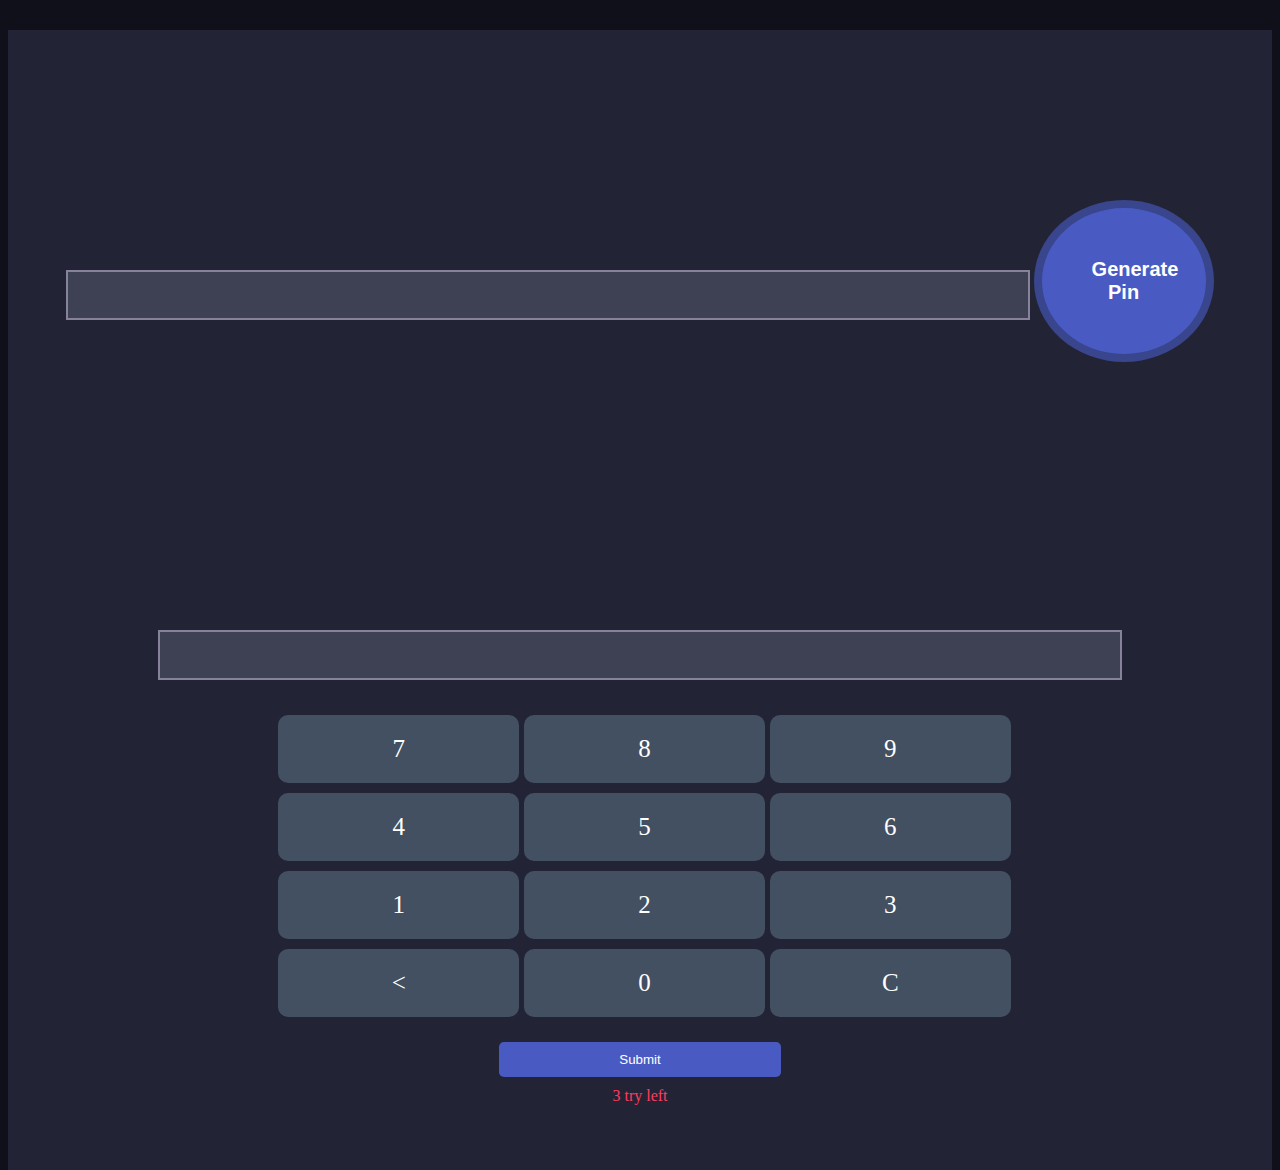
<file: index.html>
<!DOCTYPE html>
<html lang="en">

<head>
    <meta charset="UTF-8">
    <meta name="viewport" content="width=device-width, initial-scale=1.0">
    <title>Pin Generator</title>
    <link rel="stylesheet" href="https://stackpath.bootstrapcdn.com/bootstrap/4.5.0/css/bootstrap.min.css"
        integrity="sha384-9aIt2nRpC12Uk9gS9baDl411NQApFmC26EwAOH8WgZl5MYYxFfc+NcPb1dKGj7Sk" crossorigin="anonymous">
    <link rel="stylesheet" href="pin.css">
</head>

<body>
    <div class="container">

        <div class="notify-section">
            <button id="open" class="btn btn-primary">Enter Secret Door</button>
            <p id="pin-fail" class="notify">❌ Pin Didn't Match, Please try again</p>
            <p id="pin-success" class="notify">✅ Pin Matched... Secret door is opening for you</p>
        </div>
        <div class="row">
            <div class="col-md-6">
                <div class="pin-generator half-width">
                    <input class="form-control" id="display" type="text">
                    <button class="generate-btn " id="genarte-pin">Generate Pin</button>
                </div>
            </div>
            <div class="col-md-6">
                <div class="input-section half-width">
                    <input class="form-control" id="display-pin" type="text">
                    <div class="numbers">
                        <div id="calc" class="calc-body">
                            <div class="calc-button-row">
                                <div class="button">7</div>
                                <div class="button">8</div>
                                <div class="button">9</div>
                            </div>
                            <div class="calc-button-row">
                                <div class="button">4</div>
                                <div class="button">5</div>
                                <div class="button">6</div>
                            </div>
                            <div class="calc-button-row">
                                <div class="button">1</div>
                                <div class="button">2</div>
                                <div class="button">3</div>
                            </div>
                            <div class="calc-button-row">
                                <div class="button">&lt;</div>
                                <div class="button">0</div>
                                <div class="button">C</div>
                            </div>
                            <div>
                                <button type="submit" class="submit-btn" id="submit-btn">Submit</button>
                                <p class="action-left"> <span id="try">3</span> try left</p>
                            </div>
                        </div>
                    </div>
                </div>
            </div>



        </div>

        <script src="app.js"></script>
</body>

</html>
</file>
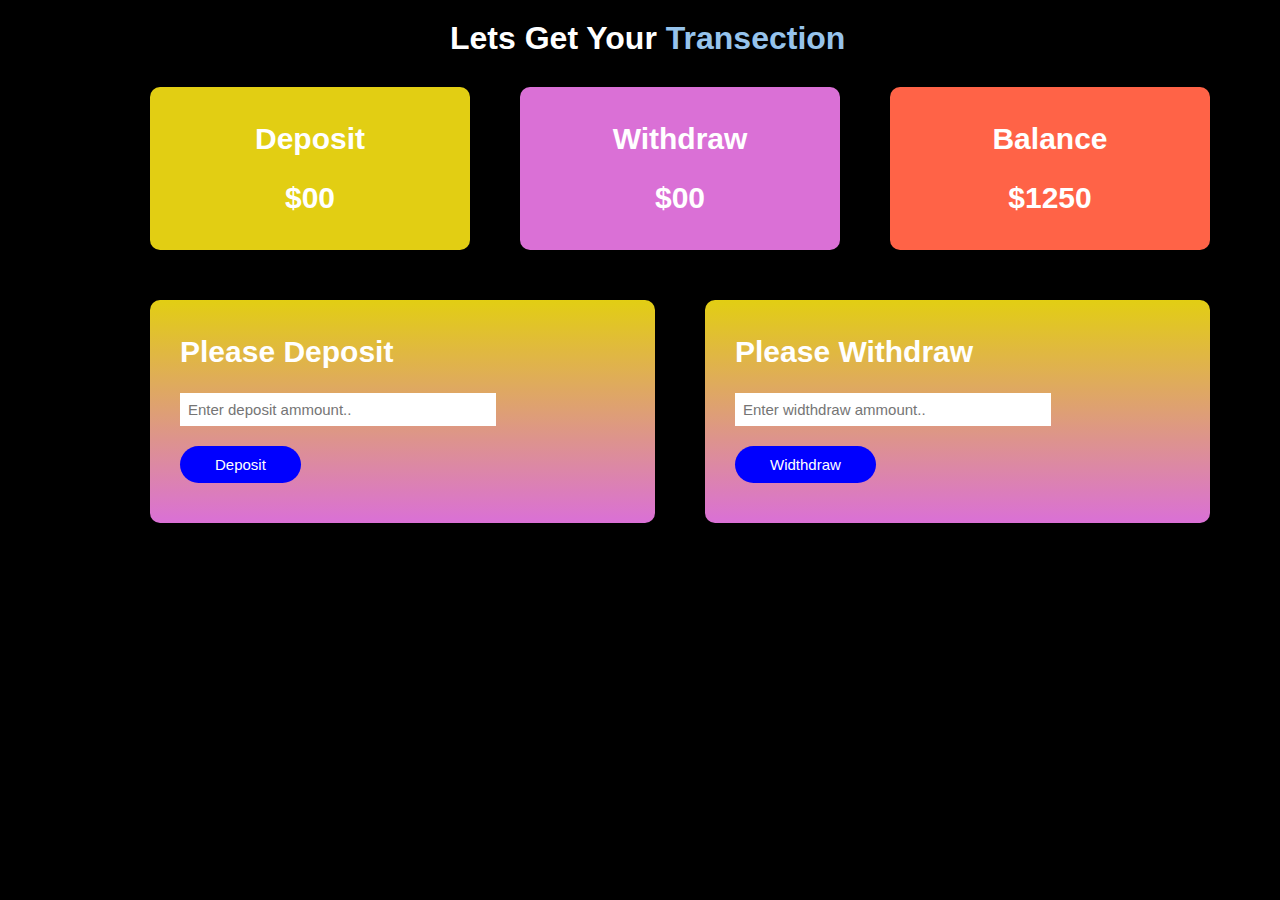
<file: advavance.html>
<!DOCTYPE html>
<html lang="en">

<head>
     <meta charset="UTF-8">
     <meta http-equiv="X-UA-Compatible" content="IE=edge">
     <meta name="viewport" content="width=device-width, initial-scale=1.0">
     <title>Bap Er Bank Account</title>
     <link rel="stylesheet" href="cart.css">
</head>

<body>

     <h1>Lets Get Your <span>Transection</span></h1>

     <div class="main-box">

          <div class="box ">
               <h2>Deposit</h3>
                    <h2>$<span id="deposit-total">00</span></h2>
          </div>
          <div class="box orange">
               <h2>Withdraw</h3>
                    <h2>$<span id="widthdraw-total">00</span> </h2>
          </div>
          <div class="box tomato">
               <h2>Balance</h3>
                    <h2>$<span id="balance-total">1250</span></h2>
          </div>

     </div>



     <section id="next">


          <div class="main-box">

               <div  class="box half green">
                    <div class="min">
                         <h2>Please Deposit</h3>
                              <input type="number" id="deposit-field" class="field" placeholder="Enter deposit ammount.."><br>
                              <button id="btn-deposit">Deposit</button>

                    </div>
               </div>
               <div class="box orange half">

                    <div class="min">
                         <h2>Please Withdraw</h3>
                              <input type="number" id="widthdraw-field" class="field" placeholder="Enter widthdraw ammount.."><br>
                              <button id="btn-widthdraw">Widthdraw</button>
                    </div>
               </div>
          </div>

     </section>

     <script src="utilites.js"></script>
     <script src="deposit2.js"></script>
     <script src="wthdraw.js"></script>
     <!-- <script src="advance.js"></script> --> 
     <!-- <script src="advance-withdraw.js"></script>
</body>

</html>
</file>
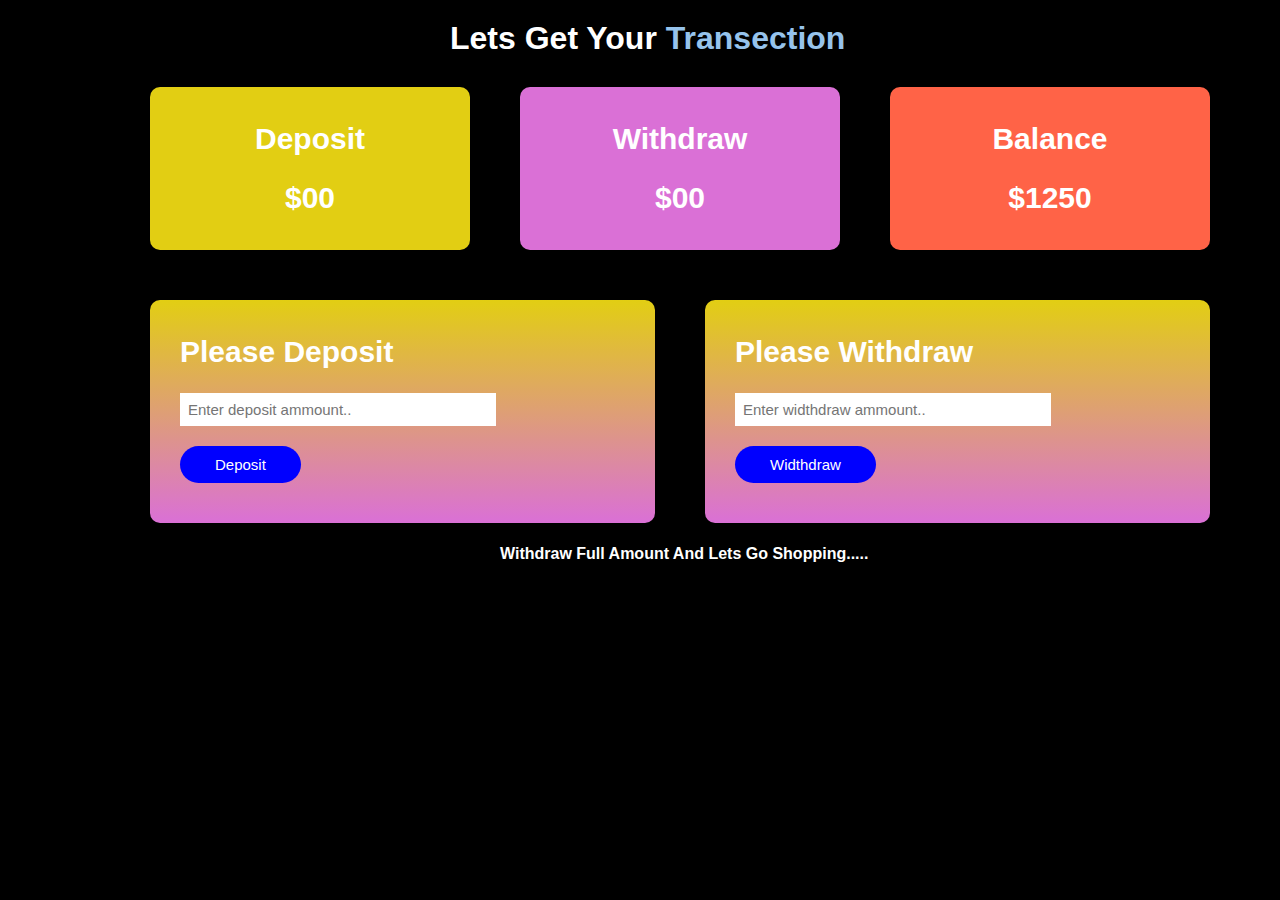
<file: cash.html>
<!DOCTYPE html>
<html lang="en">

<head>
     <meta charset="UTF-8">
     <meta http-equiv="X-UA-Compatible" content="IE=edge">
     <meta name="viewport" content="width=device-width, initial-scale=1.0">
     <title>Bap Er Bank Account</title>
     <link rel="stylesheet" href="cart.css">
</head>

<body>

     <h1>Lets Get Your <span>Transection</span></h1>

     <div class="main-box">

          <div class="box ">
               <h2>Deposit</h3>
                    <h2>$<span id="deposit-total">00</span></h2>
          </div>
          <div class="box orange">
               <h2>Withdraw</h3>
                    <h2>$<span id="widthdraw-total">00</span> </h2>
          </div>
          <div class="box tomato">
               <h2>Balance</h3>
                    <h2>$<span id="balance-total">1250</span></h2>
          </div>

     </div>



     <section id="next">


          <div class="main-box">

               <div class="box half">
                    <div class="min">
                         <h2>Please Deposit</h3>
                              <input type="number" id="deposit-field" class="field" placeholder="Enter deposit ammount.."><br>
                              <button id="btn-deposit">Deposit</button>

                    </div>
               </div>
               <div class="box orange half">

                    <div class="min">
                         <h2>Please Withdraw</h3>
                              <input type="number" id="widthdraw-field" class="field" placeholder="Enter widthdraw ammount.."><br>
                              <button id="btn-widthdraw">Widthdraw</button>
                    </div>
               </div>
          </div>
          

     </section>

     <div class="last" >
          <button class="last-btn" id="last-btn">Lets Go Shopping</button>
          <h4 id="hide-text">Withdraw Full Amount And Lets Go Shopping.....</h4>
     </div>

     <script src="deposit.js"></script>
     <script src="widthdraw.js"></script>

</body>

</html>
</file>
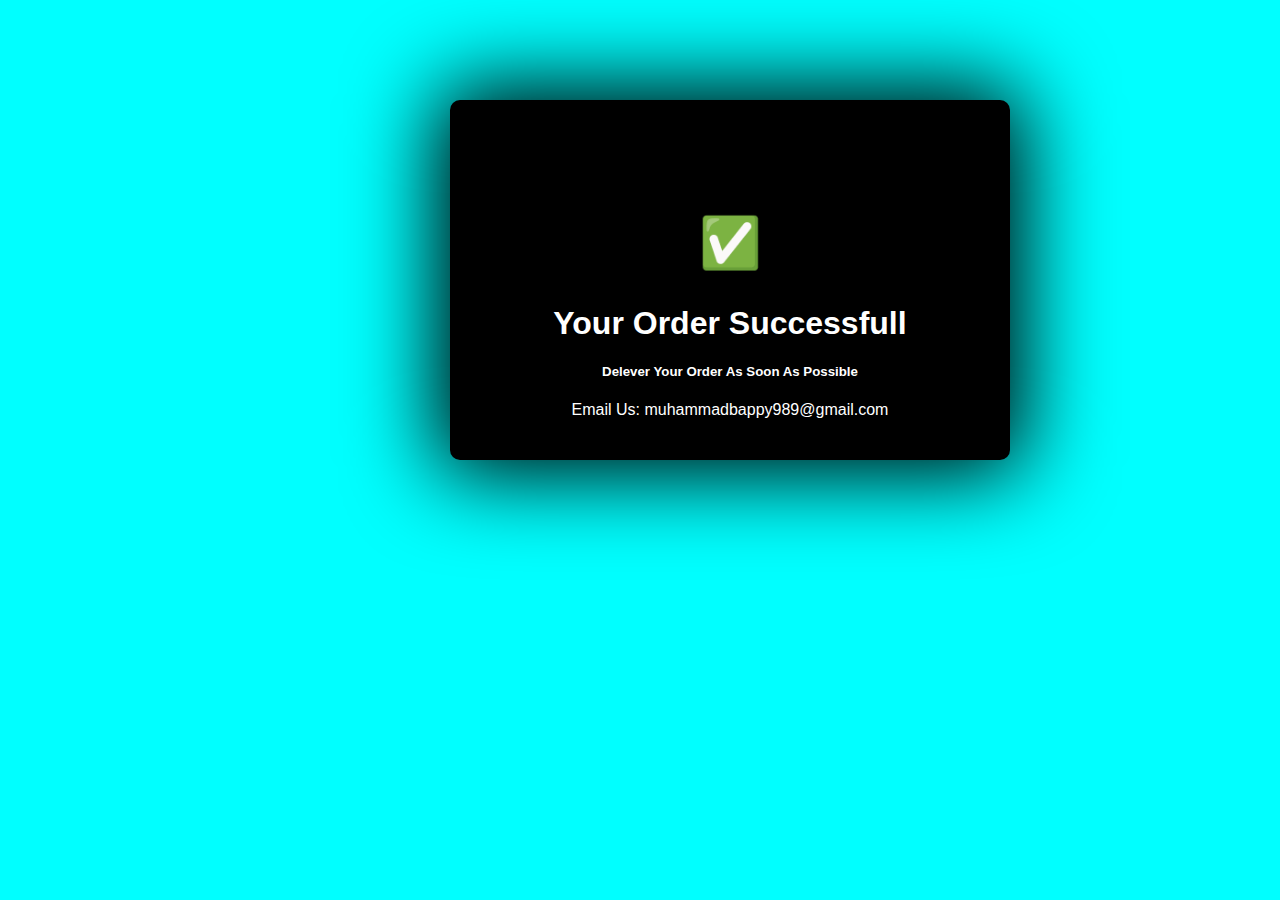
<file: delever.html>
<!DOCTYPE html>
<html lang="en">

<head>
     <meta charset="UTF-8">
     <meta http-equiv="X-UA-Compatible" content="IE=edge">
     <meta name="viewport" content="width=device-width, initial-scale=1.0">
     <title>Delever Order</title>
</head>

<style>
     body {
          background-color: cyan;
          margin: 0;
          padding: 0;
          font-family: sans-serif;
     }

     .child {
          text-align: center;
          background-color: black;
          color: white;
          width: 400px;
          height: 200px;
          margin: auto;
          margin-top: 100px;
          margin-left: 450px;
          padding: 80px;
          box-shadow: 0px 0px 89px 13px black;
          border-radius: 10px;
          animation: sliding 3s  ease-in alternate;
          position: absolute;
     }

     @keyframes sliding {

          0% {
               margin-top: 0;
               
          }


          100% {
               margin-top: 100;
               
              
          }

     }

     #Successfull {
          font-size: 50px;
     }

     p {
          color: white;
     }
</style>

<body>

     <div class="head">
          <div>
               <div class="child">

                    <h1 id="Successfull">✅</h1>
                    <h1>Your Order Successfull</h1>
                    <h5>Delever Your Order As Soon As Possible </h5>
                    <p>Email Us: muhammadbappy989@gmail.com</p>
                    
               </div>
              

          </div>
     </div>

</body>

</html>
</file>
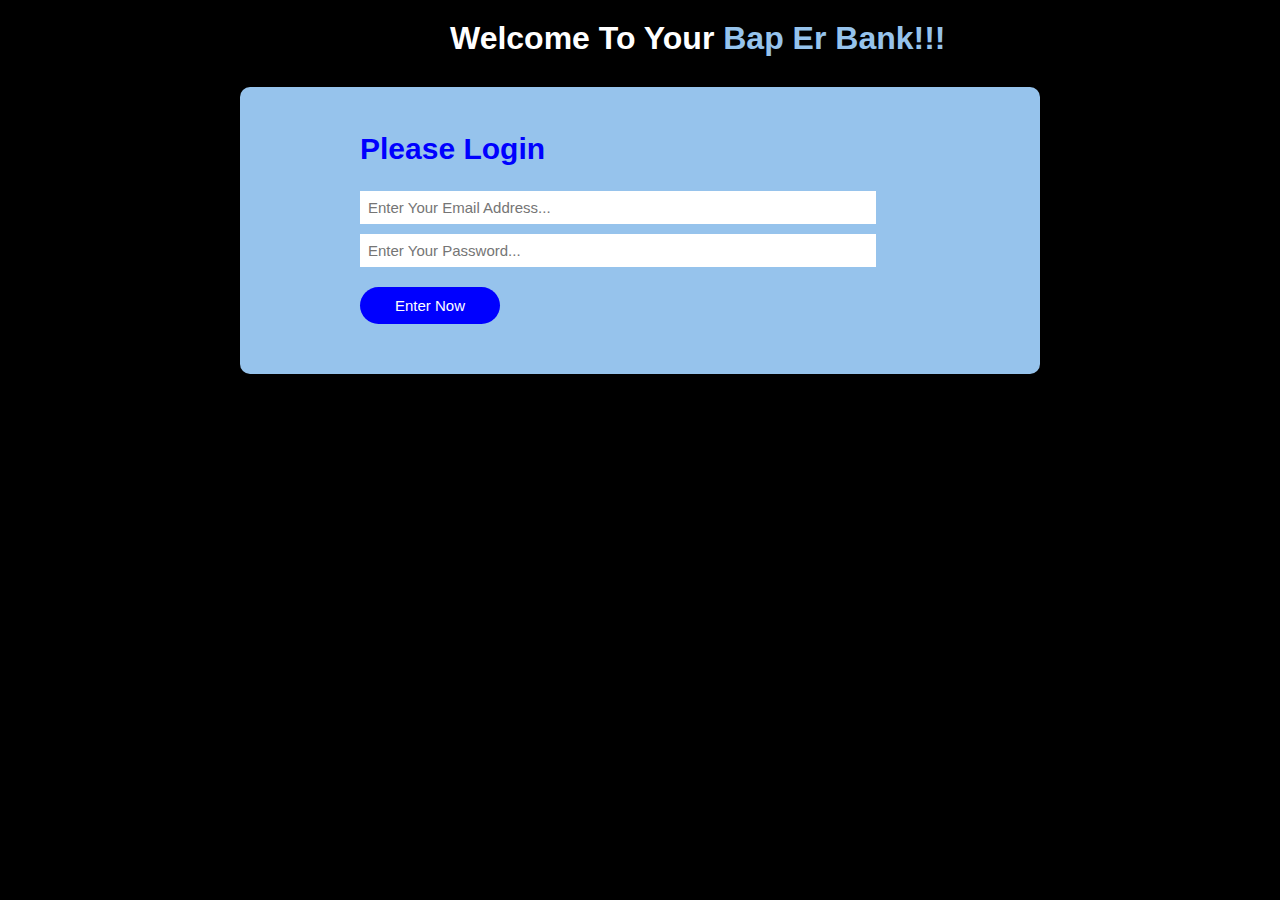
<file: login.html>
<!DOCTYPE html>
<html lang="en">

<head>
     <meta charset="UTF-8">
     <meta http-equiv="X-UA-Compatible" content="IE=edge">
     <meta name="viewport" content="width=device-width, initial-scale=1.0">
     <title> Bap Er Bank Account</title>
     <link rel="stylesheet" href="cart.css">
</head>

<body>

     <h1>Welcome To Your <span>Bap Er Bank!!!</span></h1>

     <div class="main">

          <div class="child">
               <h2>Please Login</h2>

               <input type="email" id="email" placeholder="Enter Your Email Address..."><br>
               <input type="password" id="password" placeholder="Enter Your Password..."><br>
               <button id="submit">Enter Now</button>
          </div>
     </div>


     <script src="login.js"></script>
</body>

</html>
</file>
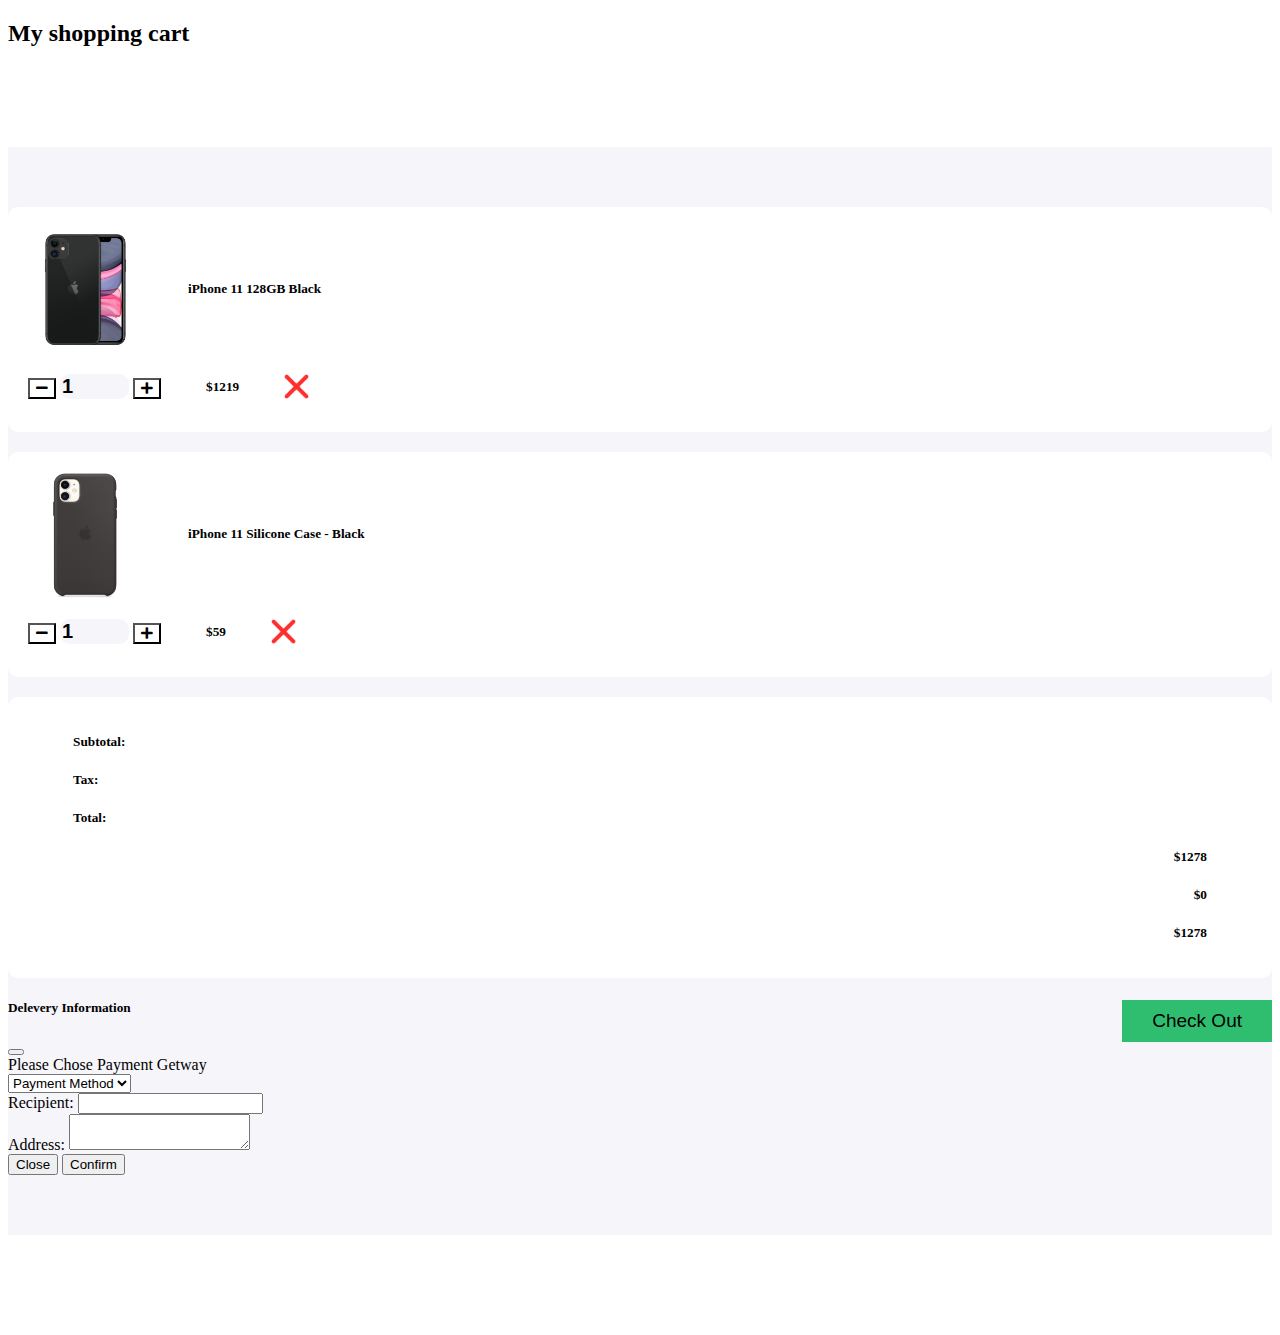
<file: shcart.html>
<!DOCTYPE html>
<html>

<head>
   <title>Shopping Cart</title>
   <meta charset="utf-8">
   <meta name="viewport" content="width=device-width, initial-scale=1">
   <link href="https://cdn.jsdelivr.net/npm/bootstrap@5.0.2/dist/css/bootstrap.min.css" rel="stylesheet"
      integrity="sha384-EVSTQN3/azprG1Anm3QDgpJLIm9Nao0Yz1ztcQTwFspd3yD65VohhpuuCOmLASjC" crossorigin="anonymous">
   <link href="https://cdnjs.cloudflare.com/ajax/libs/font-awesome/5.11.2/css/all.css" rel="stylesheet" />
   <link href="scart.css" rel="stylesheet">
</head>

<body>

   <section>
      <div class="container">
         <h2>My shopping cart</h2>
         <div class="cart">
            <div class="col-md-12 col-lg-10 mx-auto">
               <div class="cart-item">
                  <div class="row">
                     <div class="col-md-7 center-item">
                        <img src="images/product-1.png" alt="">
                        <h5>iPhone 11 128GB Black</h5>
                     </div>

                     <div class="col-md-5 center-item">
                        <div class="input-group number-spinner">
                           <button id="btn-phone-minus" class="btn btn-default"><i class="fas fa-minus"></i></button>
                           <input id="phone-number-field" type="number" min="0" class="form-control text-center" value="1">
                           <button id="btn-phone-plus" class="btn btn-default"><i class="fas fa-plus"></i></button>
                        </div>
                        <h5>$<span id="phone-total">1219</span></h5>
                        <img src="images/remove.png" alt="" class="remove-item">
                     </div>
                  </div>
               </div>

               <div class="cart-item">
                  <div class="row">
                     <div class="col-md-7 center-item mx-auto">
                        <img src="images/product-2.png" alt="">
                        <h5>iPhone 11 Silicone Case - Black</h5>
                     </div>
                     <div class="col-md-5 center-item">
                        <div class="input-group number-spinner">
                           <button id="btn-case-minus" class="btn btn-default"><i class="fas fa-minus"></i></button>
                           <input id="case-number-field" type="number" min="0" class="form-control text-center" value="1">
                           <button id="btn-case-plus" class="btn btn-default"><i class="fas fa-plus"></i></button>

                        </div>
                        <h5>$<span id="case-total">59</span></h5>
                        <img src="images/remove.png" alt="" class="remove-item">
                     </div>
                  </div>
               </div>

               <div class="cart-item">
                  <div class="row">

                     <div class="col-md-8">
                        <h5>Subtotal: </h5>
                        <h5>Tax:</h5>
                        <h5>Total:</h5>
                     </div>

                     <div class="col-md-4 status">
                        <h5>$<span id="sub-total">1278</span></h5>
                        <h5>$<span id="tax-amount">0</span></h5>
                        <h5>$<span id="final-total">1278</span></h5>
                     </div>
                  </div>
               </div>
               <div class="col-md-12 pt-4 pb-4">
                  <button type="button" class="btn btn-success check-out" data-bs-toggle="modal" data-bs-target="#exampleModal" data-bs-whatever="@getbootstrap">Check Out</button>
                  <div class="modal fade" id="exampleModal" tabindex="-1" aria-labelledby="exampleModalLabel" aria-hidden="true">
                    <div class="modal-dialog">
                      <div class="modal-content">
                        <div class="modal-header">
                          <h5 class="modal-title" id="exampleModalLabel">Delevery Information</h5>
                          <button type="button" class="btn-close" data-bs-dismiss="modal" aria-label="Close"></button>
                        </div>
                        <div class="modal-body">
                          <form>

                           <div>
                              <label">Please Chose Payment Getway</label><br>
                              <select class="form-select" aria-label="Default select example">
                                 <option selected>Payment Method</option>
                                 <option value="1">Bkash</option>
                                 <option value="2">Rocket</option>
                                 <option value="3">Nogod</option>
                               </select>
                            </div>
                            <div class="mb-3">
                              <label for="recipient-name" class="col-form-label">Recipient:</label>
                              <input type="text" class="form-control" id="recipient-name">
                            </div>
                          
                            <div class="mb-3">
                              <label for="message-text" class="col-form-label">Address:</label>
                              <textarea class="form-control" id="message-text"></textarea>
                            </div>
                          </form>
                        </div>
                        <div class="modal-footer">
                          <button type="button" class="btn btn-secondary" data-bs-dismiss="modal">Close</button>
                          <button type="button" id="confirm" class="btn btn-primary">Confirm</button>
                        </div>
                      </div>
                    </div>
                  </div>
               </div>
            </div>
         </div>
      </div>
   </section>

   <script src="https://cdn.jsdelivr.net/npm/bootstrap@5.0.2/dist/js/bootstrap.bundle.min.js" integrity="sha384-MrcW6ZMFYlzcLA8Nl+NtUVF0sA7MsXsP1UyJoMp4YLEuNSfAP+JcXn/tWtIaxVXM" crossorigin="anonymous"></script>
   <script src="js/common.js"></script>
   <script src="js/case.js"></script>
   <script src="js/phone.js"></script>
</body>

</html>
</file>
<file: pin.css>
*{
    box-sizing: border-box;
}
body {
    background: #10101B;
    height: 100vh;
}

a{
    color: white;
    text-decoration: none;
    font-size: 15px;
}
.container {
    margin-top: 30px;
}

.half-width {
    height: 570px;
    background: #222436;
    padding: 30px;
    text-align: center;
}
.generate-btn{
    margin-top: 140px;
    width: 180px;
    padding: 50px;
    border-radius: 50%;
    border: 8px solid #39458C;
    background-color: #495BC3;
    color: #ffffff;
    font-weight: bold;
    font-size: 20px;
    text-align: center;
}

.generate-btn:hover{
    background-color: #39458C;
    border: 8px solid #3f4da0;
    transition: .3s;
}
.generate-btn:focus{
    outline: none;
    box-shadow: none;
}

input[type='text']{
    background-color: #3D4153;
    padding: 10px 0px;
    color: #ffffff;
    width: 80%;
    margin: 0 auto;
    border: 2px solid #858299;
    height: 50px;
    padding: 10px;
}
input[type='text']:focus {
    background-color: #3D4153;
    color: #fff;
    font-size: 20px;
}
.numbers {
    margin: 30px 0;
}

.calc-typed {
margin-top: 20px;
font-size: 45px;
text-align: right;
color: #fff;
}

.calc-button-row {
width: 100%;
}

.button {
width: 20%;
background: #425062;
color: #fff;
padding: 20px 0;
margin: 5px;
display: inline-block;
font-size: 25px;
text-align: center;
vertical-align: middle;
margin-right: -4px;
border-radius: 10px;
cursor: pointer;
}
.blink-me {
color: #E0B612;
}
.submit-btn {
    border: none;
    margin-top: 20px;
    padding: 10px 120px;
    border-radius: 5px;
    background: #495BC3;
    color: #fff;
}
.notify {
    color: #fff;
    text-align: center;
    margin: 0 auto;
    margin-bottom: 10px;
    background: #222436;
    margin-top: 20px;
    border-radius: 15px;
    padding: 5px 20px;
    display: none;
}
.notify-section{
    width: 35%;
    margin: 0 auto;
}
.action-left {
    color: #FF3C5F;
    margin-top: 10px;
}

button#open {
    margin: auto;
    margin-top: 20px;
    display: none;
}
</file>
<file: cart.css>
body{
     margin: 0;
     padding: 0;
     font-family: sans-serif;
     background: black;
     background-repeat: no-repeat;
     
}

h1{
     margin: auto;
     margin-left: 450px;
     margin-top: 20px;
     margin-bottom: 30px;
     color: white;
}

h1 span{
     color: rgb(150, 195, 236);
     
}



.main{
     background-color: rgb(150, 195, 236);
     width: 800px;
     margin: auto;
     border-radius: 10px;

     
}

.main h2 {
     color: blue;
 }


.child{
     padding: 20px;
     margin-left: 100px;
     
}

.child h2{
     
     font-size: 30px;
     font-weight: 700;
}

 input{
     font-size: 15px;
     padding: 8px;
     margin-bottom: 10px;
     border: none;
     width:500px;
}



button{
     padding: 10px 35px;
     font-size: 15px;
     border-radius: 20px;
     font-weight: 500;
     border: none;
     background-color: blue;
     color: white;
     margin-bottom: 30px;
     margin-top: 10px;
}

button:hover{
     background-color: brown;
     transition: .3s;
}








/* transection section  */


.box{
     width: 300px;
     background-color: rgb(226, 206, 19);
     font-size: 20px;
     text-align: center;
     padding: 10px;
     margin-left: 50px;
     color: white;
     border-radius: 10px;
     
}

.box h2 h3{
     font-size: 30px;
     
}

.main-box{
   display: flex;
   margin-left: 100px;

     
}

.tomato{
     background-color: tomato;
}

.orange{
     background-color: orchid;
}


#next{
     display: flex;
     margin-top: 50px;
     width: 300p;
}

.box.half {
     width: 485px;
     background: linear-gradient( rgb(226, 206, 19),orchid);
 }

 input.field {
     width: 300px;
 }


 
 .box.half {
     text-align: left;
     
 }
 
 .min{
     margin-left: 20px;
 }
 

.last-btn{
     margin-left: 600px;
     margin-top: 50px;
     display: none;
     padding: 10px 35px;
     font-size: 15px;
     border-radius: 20px;
     font-weight: 500;
     border: none;
     background-color: blue;
     color: white;
}

.last h4{
     color: white;
     margin-left: 500px;
}
</file>
<file: scart.css>
body{
	background: #fff;
}
.cart{
	margin: 100px 0;
	background-color: #F6F5FA;;
	padding: 60px 0;
}
.total-price{
	padding-bottom: 15px;
}
.cart-item{
	background-color: #fff;
	border-radius: 10px;
	padding: 15px 20px;
	margin-bottom: 20px;
}
.center-item{
    display: flex;
    align-items: center;
    justify-content: flex-start;
}
.cart-item img{
	width: 115px;
}
.cart-item h5{
    padding: 0 45px;
}
.cart-item .remove-item{
	width: 25px!important;
}
.btn-default{
	background-color: #fff;
}
.cart-item .form-control{
	background-color: #F6F5FA;
	border: none;
    width: 65px;
    border-radius: 10px!important;
    font-weight: 700;
    font-size: 20px;
}
.input-group{
	width: unset;
	flex-wrap: nowrap;
}
.status{
	text-align: right;
}
.check-out{
    float: right;
    padding: 10px 30px;
	font-size: 19px;
	background-color: #2FBE70;
	border: none;
}
</file>
